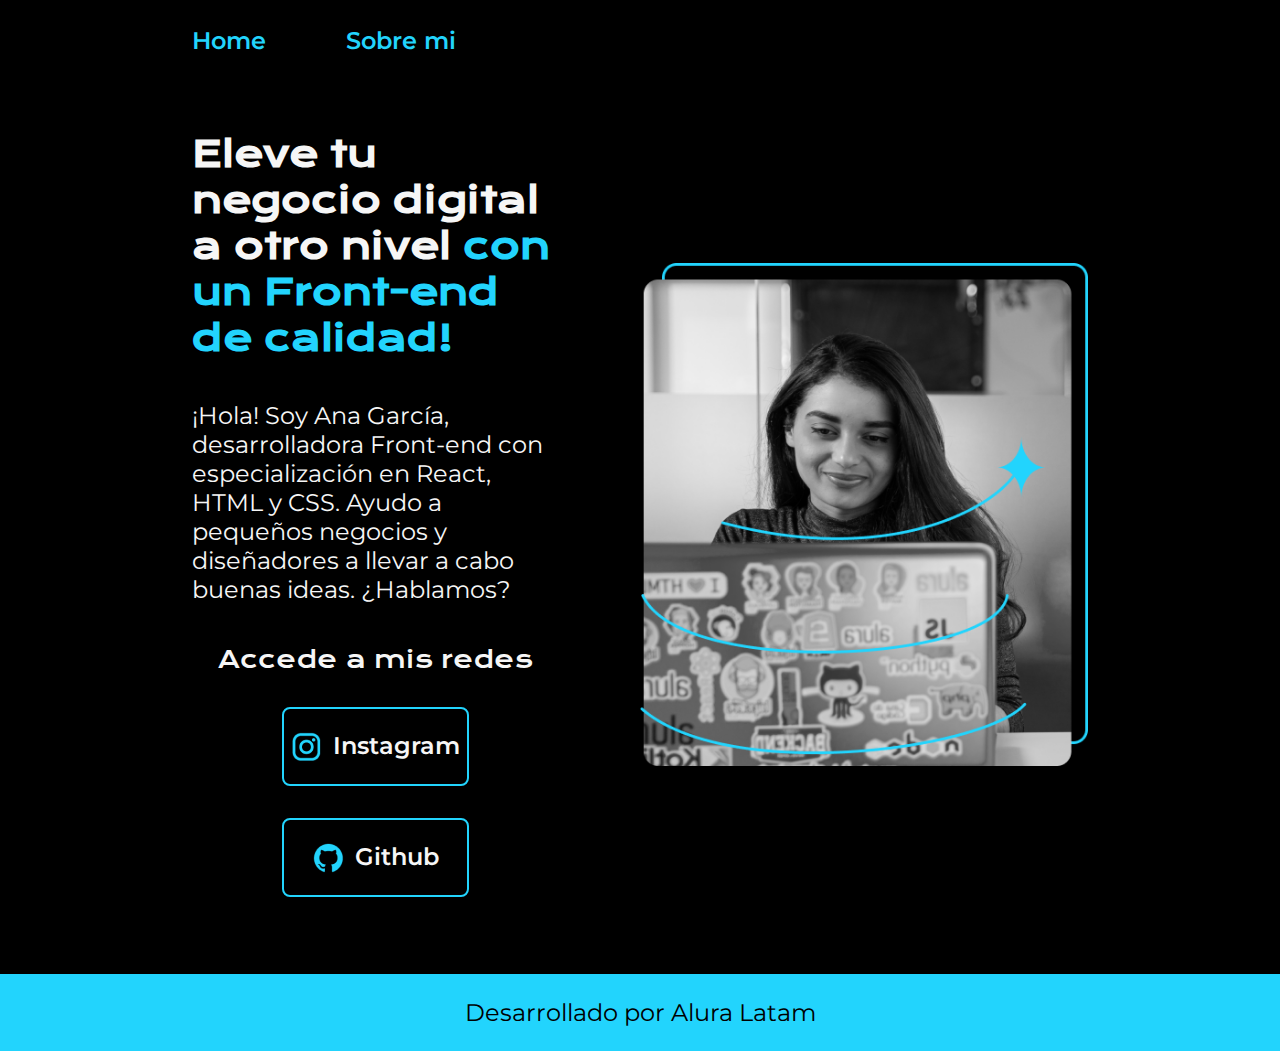
<file: index.html>
<!DOCTYPE html>
<html lang="es">

<head>
    <meta charset="UTF-8">
    <meta name="viewport" content="width=device-width, initial-scale=1.0">
    <title>Portafolio</title>
    <link rel="stylesheet" href="./style/style.css">
</head>

<body> 
    <header class="header">
        <nav class="header_menu">
            <a class="header_menu_link" href="index.html">Home</a>
            <a class="header_menu_link" href="about.html">Sobre mi</a>


        </nav>


    </header>
    <main class="presentacion">
        <section class="presentacion_contenido">
            <h1 class="presentacion_contenido_titulo">
                Eleve tu negocio digital a otro nivel
                <strong class="titulo-destaque">con un Front-end de calidad!
                </strong>
            </h1>
            <p class="presentacion_contenido_texto">¡Hola! Soy Ana García, desarrolladora Front-end con especialización
                en React, HTML y CSS. Ayudo a
                pequeños negocios y diseñadores a llevar a cabo buenas ideas. ¿Hablamos?
            </p>
            <div class="presentacion_enlaces">
                <h2 class="presentacion_enlaces_subtitulos">Accede a mis redes</h2>
                <a class="presentacion_enlaces_link" href="https://www.instagram.com/"> <img src="imagenes/instagram.png">Instagram</a>
                <a class="presentacion_enlaces_link" href="https://github.com/"> <img src="imagenes/github.png"> Github</a>
            </div>
        </section>
        <img class="presentacion_imagen" src="imagenes/Imagem.png" alt="imagen de una trabajadora">



    </main>
    <footer class="footer">

        <p>Desarrollado por Alura Latam</p>

    </footer>




</body>

</html>
</file>
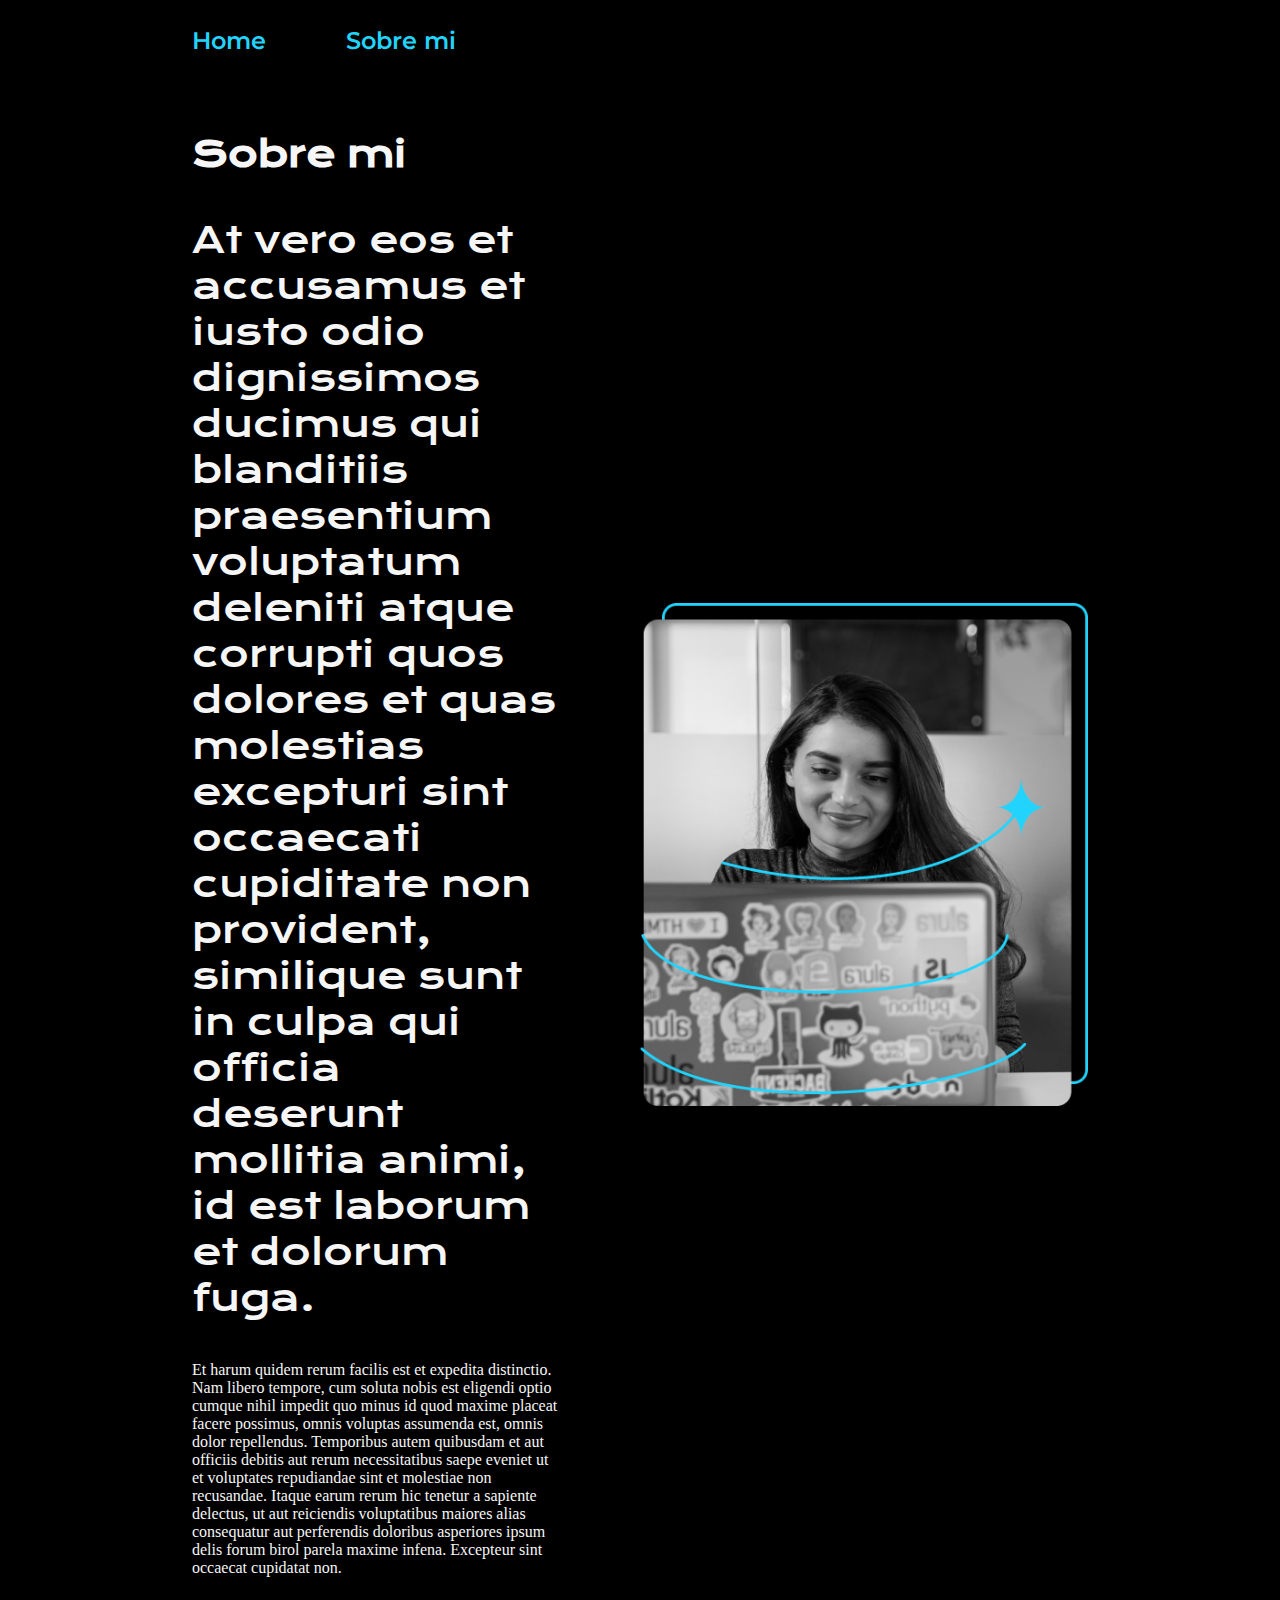
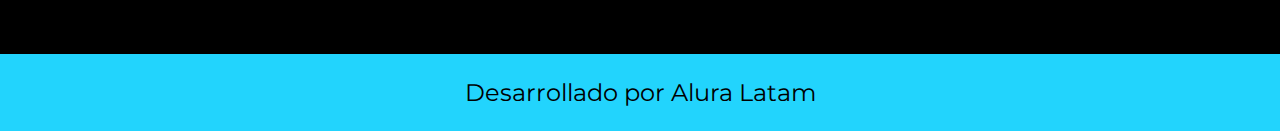
<file: about.html>
<!DOCTYPE html>
<html lang="es-mx">

<head>
    <meta charset="UTF-8">
    <meta name="viewport" content="width=device-width, initial-scale=1.0">
    <title>Sobre mi</title>
    <link rel="stylesheet" href="./style/style.css">
</head>

<body>
    <header class="header">
        <nav class="header_menu">
            <a class="header_menu_link" href="index.html">Home</a>
            <a class="header_menu_link" href="about.html">Sobre mi</a>


        </nav>


    </header>
    <main class="presentacion">
        <section class= "presentacion_contenido"  >                                                                                                                                                                                                                                                                                                                                                                                                                                                                                                                                                                                                                                                                                                                                                                                                                                                                                                                                                                                                                      
            <h1 class=" presentacion_contenido_titulo">Sobre mi</h1>
            <p class="presentacion_contenido_titulo">At vero eos et accusamus et iusto odio dignissimos ducimus qui blanditiis praesentium voluptatum deleniti
                atque corrupti quos dolores et quas molestias excepturi sint occaecati cupiditate non provident,
                similique sunt in culpa qui officia deserunt mollitia animi, id est laborum et dolorum fuga.</p>
            <p>Et harum quidem rerum facilis est et expedita distinctio. Nam libero tempore, cum soluta nobis est
                eligendi optio cumque nihil impedit quo minus id quod maxime placeat facere possimus, omnis voluptas
                assumenda est, omnis dolor repellendus. Temporibus autem quibusdam et aut officiis debitis aut rerum
                necessitatibus saepe eveniet ut et voluptates repudiandae sint et molestiae non recusandae. Itaque earum
                rerum hic tenetur a sapiente delectus, ut aut reiciendis voluptatibus maiores alias consequatur aut
                perferendis doloribus asperiores ipsum delis forum birol parela maxime infena. Excepteur sint occaecat
                cupidatat non.</p>
        </section>

        <img class="presentacion_imagen" src="imagenes/Imagem.png" alt="imagen de una trabajadora">
    </main>
    <footer class="footer">

        <p>Desarrollado por Alura Latam</p>

    </footer>
</body>

</html>
</file>
<file: style/style.css>
/*@import url('https://fonts.googleapis.com/css2?family=Krona+One&display=swap');*/

@import url('https://fonts.googleapis.com/css2?family=Krona+One&family=Montserrat:ital,wght@0,100..900;1,100..900&display=swap');

:root{

    --color-primario:#000000;
    --color-secundario: #f6f6f6;
    --color-terciario:#22D4FD;

    --fuente-montserrat: 'Montserrat', sans serif;
    --fuente-krona: 'krona One', sans serif;
}


*{
    padding: 0;
    margin: 0;
}


body{
    background-color:var(--color-primario);
    color: var(--color-secundario);
    height: 100vh;
    box-sizing: border-box;
}   


.header{
    padding: 2% 0% 0% 15%;

  
}

.header_menu{
display: flex;
gap: 80px;

}


.header_menu_link{
    font-family: var(--fuente-montserrat);
    font-size: 1.5rem;
    font-weight: 600;
     color: var(--color-terciario);
    text-decoration: none;

    
}


.titulo-destaque{
    color: var(--color-terciario);
}

.presentacion{

    display: flex;
    align-items: center;
    padding: 6% 15%;
    justify-content: space-between;
    gap: 82px;
    
}

.presentacion_contenido{
    width: 50%;
    display: flex;
    flex-direction: column;
    gap: 40px   ;
}

.presentacion_contenido_titulo{
    font-size: 2.25rem;
    font-family: var(--fuente-krona);
}

.presentacion_contenido_texto{
    font-family: var(--fuente-montserrat);
    font-size: 1.5rem;
}

.presentacion_enlaces{
    display: flex;
    justify-content: space-between;
    flex-direction: column;
    align-items: center;
    gap: 32px;
}

.presentacion_enlaces_subtitulos{
    font-family: var(--fuente-krona);
    font-size: 1.5rem;
    font-weight: 400;

}


.presentacion_enlaces_link{
    width: 50%;    
    text-align: center;
    padding: 21.5px 0px;
    border-radius: 8px;
    font-family:var(--fuente-montserrat);
    font-size: 1.5rem;
    font-weight: 600;
    text-decoration: none;
    color: var(--color-secundario);
    border: 2px solid var(--color-terciario);
    display: flex;
    justify-content: center;
    gap: 10px;
}

.presentacion_enlaces_link:hover{
background-color:var(--color-primario);
cursor: pointer;
}

.presentacion_imagen{

    width: 50%;
}

.footer{
background-color:var(--color-terciario);
padding: 24px;
 color: var(--color-primario);
 text-align: center;
 font-family: var(--fuente-montserrat);
 font-size: 1.5rem;
 font-weight: 400;
 
}

@media (max-width: 1200px){
    .header{

        padding: 10%;
    }

    .header_menu{
        justify-content: center;
    }


    .presentacion{
        flex-direction: column-reverse;
        padding: 5%;
    }

    .presentacion_contenido{
        width: auto;
    }

}
</file>
